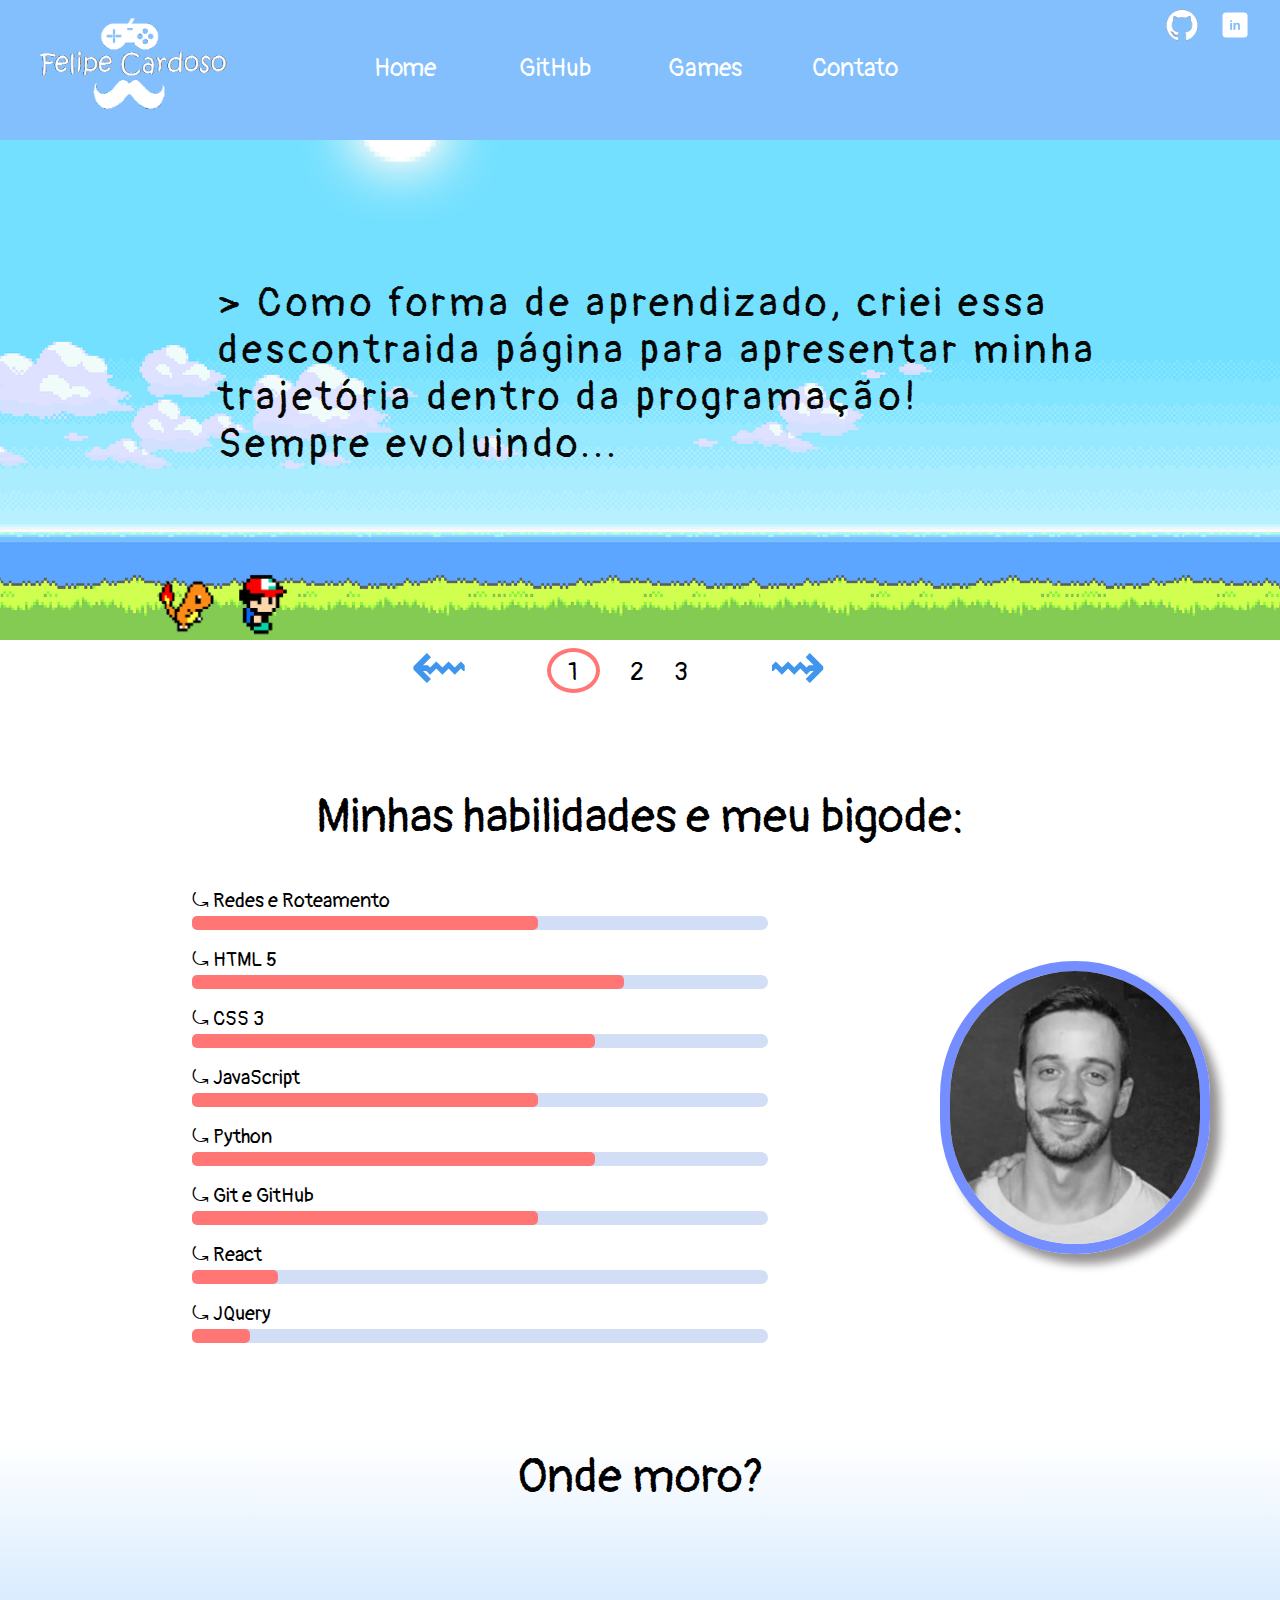
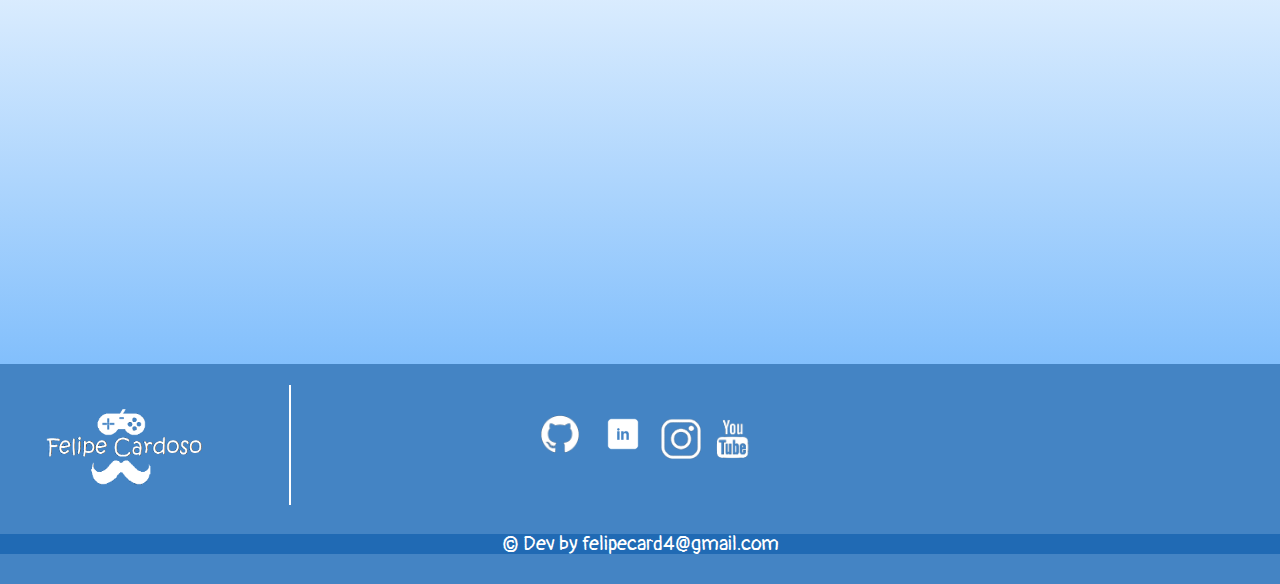
<file: index.html>
<!DOCTYPE html>
<html lang="pt-br">
	<head>
		<meta charset="UTF-8">
		<meta name="viewport" content="width=device-width">
		<title>Home - Felipe Cardoso</title>
		<link rel="icon" href="img/icon.png">
		<link rel="stylesheet" href="reset.css">
		<link rel="stylesheet" href="style.css">
		<link rel="stylesheet" href="responsivo.css">
		<link href="https://fonts.googleapis.com/css?family=Montserrat&display=swap" rel="stylesheet">
		<link href="https://fonts.googleapis.com/css2?family=Press+Start+2P&display=swap" rel="stylesheet">
		<link href="https://fonts.googleapis.com/css2?family=Pangolin&display=swap" rel="stylesheet">
		<script type="text/javascript" src="script.js"></script> 
	</head>

	<body>
		<header>
			<div class="redes_sociais_cabec">
				<ul>
					<li><a href="https://github.com/Felipecard"><img src="img/github.png" class="r_d_cabec"></a></li>
					<li><a href="https://www.linkedin.com/in/felipe-cardoso-70bb5732/"><img src="img/linkedin.png" class="r_d_cabec2"></a></li>
				</ul>
			</div>

			<a href="index.html"><img src="img/logof_branco.png" class="img_logo"></a>
			<input type="checkbox" id="menu_resp">
			<label for="menu_resp">&#9776</label>

			<nav class="menu">
				<ul>
					<li><a href="index.html">Home</a></li>
					<li><a href="github.html">GitHub</a>
						<ul class="menuPeq">
							<li><a href="https://github.com/Felipecard/Codigos-Exercicios-JavaScript">JavaScript</a></li>
							<li><a href="https://github.com/Felipecard/Codigos-Exercicios-Python">Python</a></li>
							<li><a href="https://github.com/Felipecard/Mini_Projetos_Web">Projetos Web</a></li>                        
						</ul>
					</li>
					<li><a href="games.html">Games</a></li>
					<li><a href="contato.html">Contato</a></li>
				</ul>
			</nav>
		</header>

		<div class="slideJS">
			<div id="imagemFundo"></div>
			<div id="txtImagem"></div>
			<div id="txtImagem2"></div> 
			<div id="txtImagem3"></div>  
		</div>
		<div>
			<ul id="botoes"></ul>
			<div class="anterior" onclick="anterior()">⇜</div>
        	<div class="proximo" onclick="proximo()">⇝</div>

		</div>
		
		<main>

			<h2 class="titulo-principal">Minhas habilidades e meu bigode:</h2>
			<img src="img/eu_fundo.png" class="imagem-eu">
			<section class="skill_bigode">
				
				<div class="skills">

					<h3>⤿ Redes e Roteamento</h3>
					<div class="barras">
						<div class="bar rede"></div>
					</div>

					<h3>⤿ HTML 5</h3>
					<div class="barras">
						<div class="bar html"></div>
					</div>

					<h3>⤿ CSS 3</h3>
					<div class="barras">
						<div class="bar css"></div>
					</div>

					<h3>⤿ JavaScript</h3>
					<div class="barras">
						<div class="bar js"></div>
					</div>

					<h3>⤿ Python</h3>
					<div class="barras">
						<div class="bar py"></div>
					</div>

					<h3>⤿ Git e GitHub</h3>
					<div class="barras">
						<div class="bar git"></div>
					</div>

					<h3>⤿ React</h3>
					<div class="barras">
						<div class="bar react"></div>
					</div>

					<h3>⤿ JQuery</h3>
					<div class="barras">
						<div class="bar jquery"></div>
					</div>
					
				</div>
				
			</section>

			<section class="onde_moro">
				<h3 class="titulo-onde-moro">Onde moro?</h3>

				<div class="mapa">
					<iframe src="https://www.google.com/maps/embed?pb=!1m18!1m12!1m3!1d29396.374451175845!2d-43.287344342576255!3d-22.930080815352657!2m3!1f0!2f0!3f0!3m2!1i1024!2i768!4f13.1!3m3!1m2!1s0x997df2e5a963a9%3A0xc3aa77eeaee11097!2sGrajau%2C%20Rio%20de%20Janeiro%20-%20RJ!5e0!3m2!1spt-BR!2sbr!4v1585191947759!5m2!1spt-BR!2sbr" width="100%" height="300" frameborder="0" style="border:0;" allowfullscreen="" aria-hidden="false" tabindex="0"></iframe>
				</div>
				<div class="video"></div>
			</section>

		</main>	
		<footer>

			<a href="index.html"><img src="img/logof_branco.png" class="logo_rodape"></a>
			
			<div class="redes_sociais">
				<ul class="linha"></ul>
				<ul>
					<li><a href="https://github.com/Felipecard"  target="_blank"><img src="img/github.png" class="github"></a></li>
					<li><a href="https://www.linkedin.com/in/felipe-cardoso-70bb5732/"  target="_blank"><img src="img/linkedin.png" class="linkedin"></a></li>
					<li><a href="https://www.instagram.com/turistasagaz/"  target="_blank"><img src="img/instagram.png" class="instagram"></a></li>
					<li><a href="https://www.youtube.com/channel/UCVICskqDBiy-JGH_diJN7cg/videos?view_as=subscriber"  target="_blank"><img src="img/youtube.png" class="instagram"></a></li>
				</ul>
			</div>

			<p class="copyright">&copy; Dev by felipecard4@gmail.com</p>

		</footer>

		<script type="text/javascript" src="script.js"></script> 
	</body>
</html>
</file>
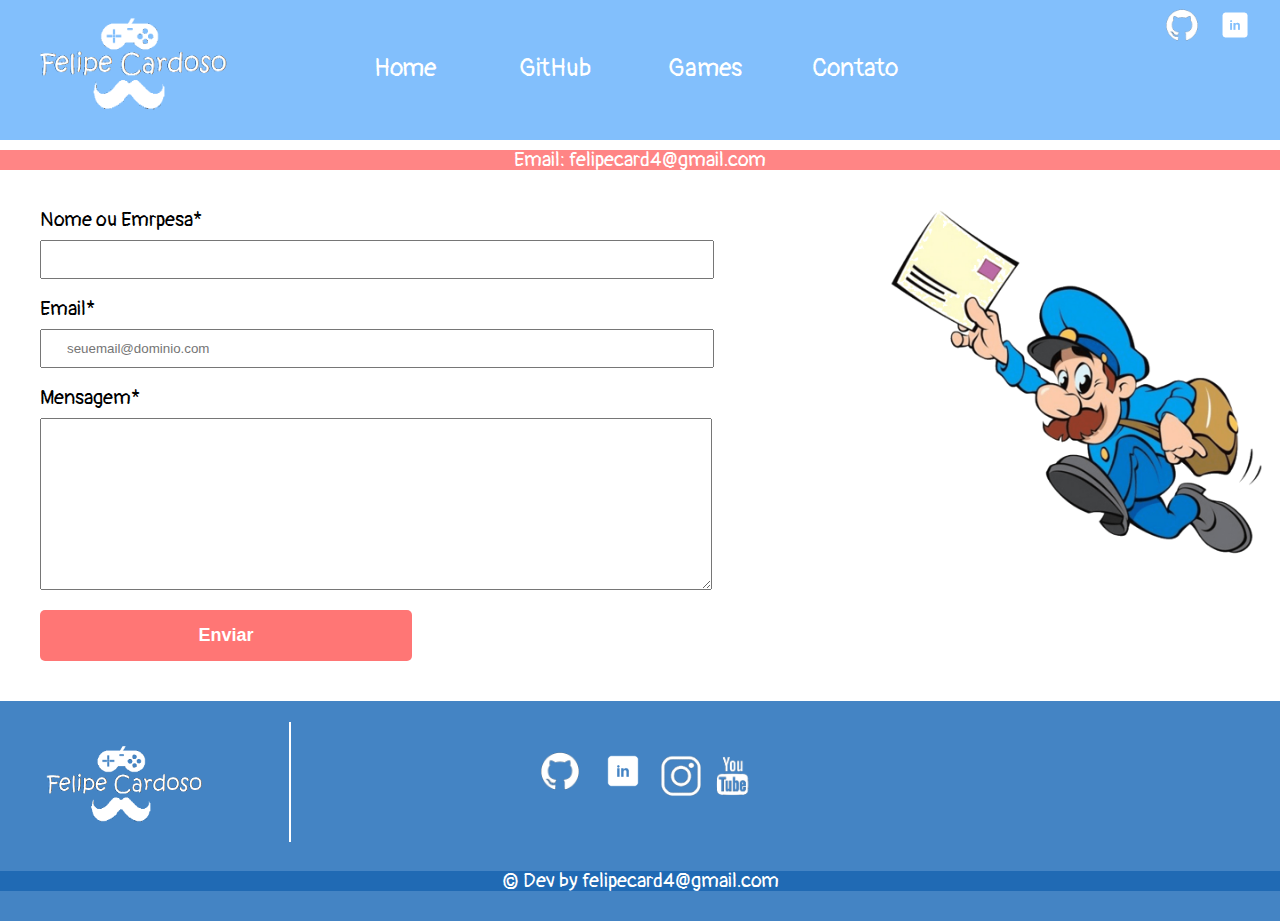
<file: contato.html>
<!DOCTYPE html>
<html>
	<head>
		<meta charset="UTF-8">
		<meta name="viewport" content="width=device-width">
		<title>Home - Felipe Cardoso</title>
		<link rel="icon" href="img/icon.png">
		<link rel="stylesheet" href="reset.css">
		<link rel="stylesheet" href="style.css">
		<link rel="stylesheet" href="responsivo.css">
		<link href="https://fonts.googleapis.com/css?family=Montserrat&display=swap" rel="stylesheet">
		<link href="https://fonts.googleapis.com/css2?family=Press+Start+2P&display=swap" rel="stylesheet">
		<link href="https://fonts.googleapis.com/css2?family=Pangolin&display=swap" rel="stylesheet">
		<script type="text/javascript" src="script.js"></script> 
	</head>
	<body class="body_contato">

		<header>
			<div class="redes_sociais_cabec">
				<ul>
					<li><a href="https://github.com/Felipecard"><img src="img/github.png" class="r_d_cabec"></a></li>
					<li><a href="https://www.linkedin.com/in/felipe-cardoso-70bb5732/"><img src="img/linkedin.png" class="r_d_cabec2"></a></li>
				</ul>
			</div>

			<a href="index.html"><img src="img/logof_branco.png" class="img_logo"></a>
			<input type="checkbox" id="menu_resp">
			<label for="menu_resp">&#9776</label>

			<nav class="menu">
				<ul>
					<li><a href="index.html">Home</a></li>
					<li><a href="github.html">GitHub</a>
						<ul class="menuPeq">
							<li><a href="https://github.com/Felipecard/Codigos-Exercicios-JavaScript">JavaScript</a></li>
							<li><a href="https://github.com/Felipecard/Codigos-Exercicios-Python">Python</a></li>
							<li><a href="https://github.com/Felipecard/Mini_Projetos_Web">Projetos Web</a></li>                        
						</ul>
					</li>
					<li><a href="games.html">Games</a></li>
					<li><a href="contato.html">Contato</a></li>
				</ul>
			</nav>
		</header>

		<p class="email">Email: felipecard4@gmail.com</p>

		<main class="pag-contato">

			<img src="img/carteiro.png" alt="Carteiro" class="img_carteiro">

			<form class="form" method="POST" action="./email.php">
				<label name="name">Nome ou Emrpesa*</label>
				<input type="text" id="nomesobrenome" class="input-padrao" required>

				<label name="email">Email*</label>
				<input type="email" id="email" class="input-padrao" required placeholder="seuemail@dominio.com">

				<label name="message">Mensagem*</label>
				<textarea cols="70" rows="10" id="mensagem" class="input-padrao" required></textarea>

				<input type="submit" value="Enviar" class="enviar">

			</form>
		</main>

		<footer>

			<a href="index.html"><img src="img/logof_branco.png" class="logo_rodape"></a>
			
			<div class="redes_sociais">
				<ul class="linha"></ul>
				<ul>
					<li><a href="https://github.com/Felipecard"  target="_blank"><img src="img/github.png" class="github"></a></li>
					<li><a href="https://www.linkedin.com/in/felipe-cardoso-70bb5732/"  target="_blank"><img src="img/linkedin.png" class="linkedin"></a></li>
					<li><a href="https://www.instagram.com/turistasagaz/"  target="_blank"><img src="img/instagram.png" class="instagram"></a></li>
					<li><a href="https://www.youtube.com/channel/UCVICskqDBiy-JGH_diJN7cg/videos?view_as=subscriber"  target="_blank"><img src="img/youtube.png" class="instagram"></a></li>
				</ul>
			</div>

			<p class="copyright">&copy; Dev by felipecard4@gmail.com</p>
	
		</footer>
	</body>
</html>
</file>
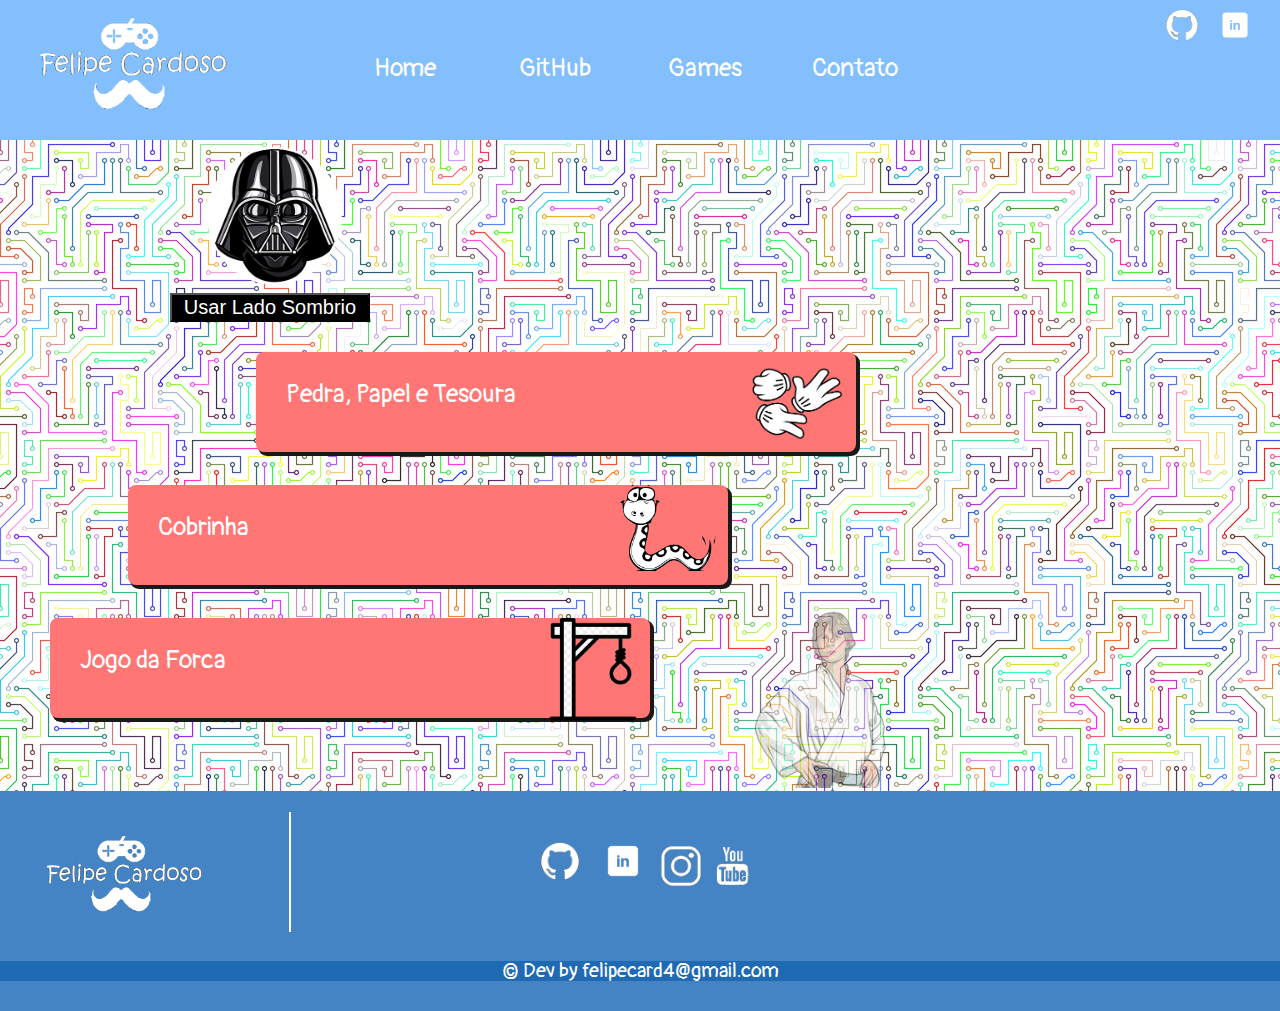
<file: games.html>
<!DOCTYPE html>
<html lang="pt-BR">
<head>
    <meta charset="UTF-8">
		<meta name="viewport" content="width=device-width">
		<title>Games - Felipe Cardoso</title>
		<link rel="icon" href="img/icon.png">
		<link rel="stylesheet" href="reset.css">
		<link rel="stylesheet" href="style.css">
		<link rel="stylesheet" href="responsivo.css">
		<link href="https://fonts.googleapis.com/css?family=Montserrat&display=swap" rel="stylesheet">
		<link href="https://fonts.googleapis.com/css2?family=Press+Start+2P&display=swap" rel="stylesheet">
		<link href="https://fonts.googleapis.com/css2?family=Pangolin&display=swap" rel="stylesheet">
		<script type="text/javascript" src="script.js"></script> 
</head>
<body id="myBody" class="body_games">
    <header>
        <div class="redes_sociais_cabec">
            <ul>
                <li><a href="https://github.com/Felipecard"><img src="img/github.png" class="r_d_cabec"></a></li>
                <li><a href="https://www.linkedin.com/in/felipe-cardoso-70bb5732/"><img src="img/linkedin.png" class="r_d_cabec2"></a></li>
            </ul>
        </div>

        <a href="index.html"><img src="img/logof_branco.png" class="img_logo" id="logoID"></a>
        <input type="checkbox" id="menu_resp">
        <label for="menu_resp">&#9776</label>

        <nav class="menu">
            <ul>
                <li><a href="index.html">Home</a></li>
                <li><a href="github.html">GitHub</a>
                    <ul class="menuPeq">
                        <li><a href="https://github.com/Felipecard/Codigos-Exercicios-JavaScript">JavaScript</a></li>
						<li><a href="https://github.com/Felipecard/Codigos-Exercicios-Python">Python</a></li>
						<li><a href="https://github.com/Felipecard/Mini_Projetos_Web">Projetos Web</a></li>                        
                    </ul>
                </li>
                <li><a href="games.html">Games</a></li>
                <li><a href="contato.html">Contato</a></li>
            </ul>
        </nav>
    </header>

    <main>
        <img id="darth" class="vader" src="img/vader.png">

        <div id="fireCanvas"></div>
        <script src="fire.js"></script>
        
        <button onclick="start()" id="botaoFire">Usar Lado Sombrio</button>

        <ul>
            <a href="jogo_pedra.html"  id="botao_pedra" class="botao_pedra"> 
                <li class="txt_games">Pedra, Papel e Tesoura</li>
                <li><img src="img/pedra2.png" class="img_pedra"></li>
            </a>
        </ul>
        <ul>
            <a href="jogo_cobrinha.html" id="botao_game" class="botao_cobra"> 
                <li class="txt_games">Cobrinha</li>
                <li><img src="img/cobra.png" class="img_games"></li>
            </a>
        </ul>
        <ul>
            <a href="jogo_forca.html" class="botao_forca"> 
                <li class="txt_games">Jogo da Forca</li>
                <li><img src="img/forc.png" class="img_games"></li>
            </a>
            <a href="games.html"><img  class="luke" src="img/luke.png"></a>
        </ul>

        
    </main>
    
    

    <footer>

        <a href="index.html"><img src="img/logof_branco.png" class="logo_rodape"></a>
			
        <div class="redes_sociais">
            <ul class="linha"></ul>
            <ul>
                <li><a href="https://github.com/Felipecard"  target="_blank"><img src="img/github.png" class="github"></a></li>
                <li><a href="https://www.linkedin.com/in/felipe-cardoso-70bb5732/"  target="_blank"><img src="img/linkedin.png" class="linkedin"></a></li>
                <li><a href="https://www.instagram.com/turistasagaz/"  target="_blank"><img src="img/instagram.png" class="instagram"></a></li>
                <li><a href="https://www.youtube.com/channel/UCVICskqDBiy-JGH_diJN7cg/videos?view_as=subscriber"  target="_blank"><img src="img/youtube.png" class="instagram"></a></li>
            </ul>
        </div>

        <p class="copyright">&copy; Dev by felipecard4@gmail.com</p>

    </footer>

</body>
</html>
</file>
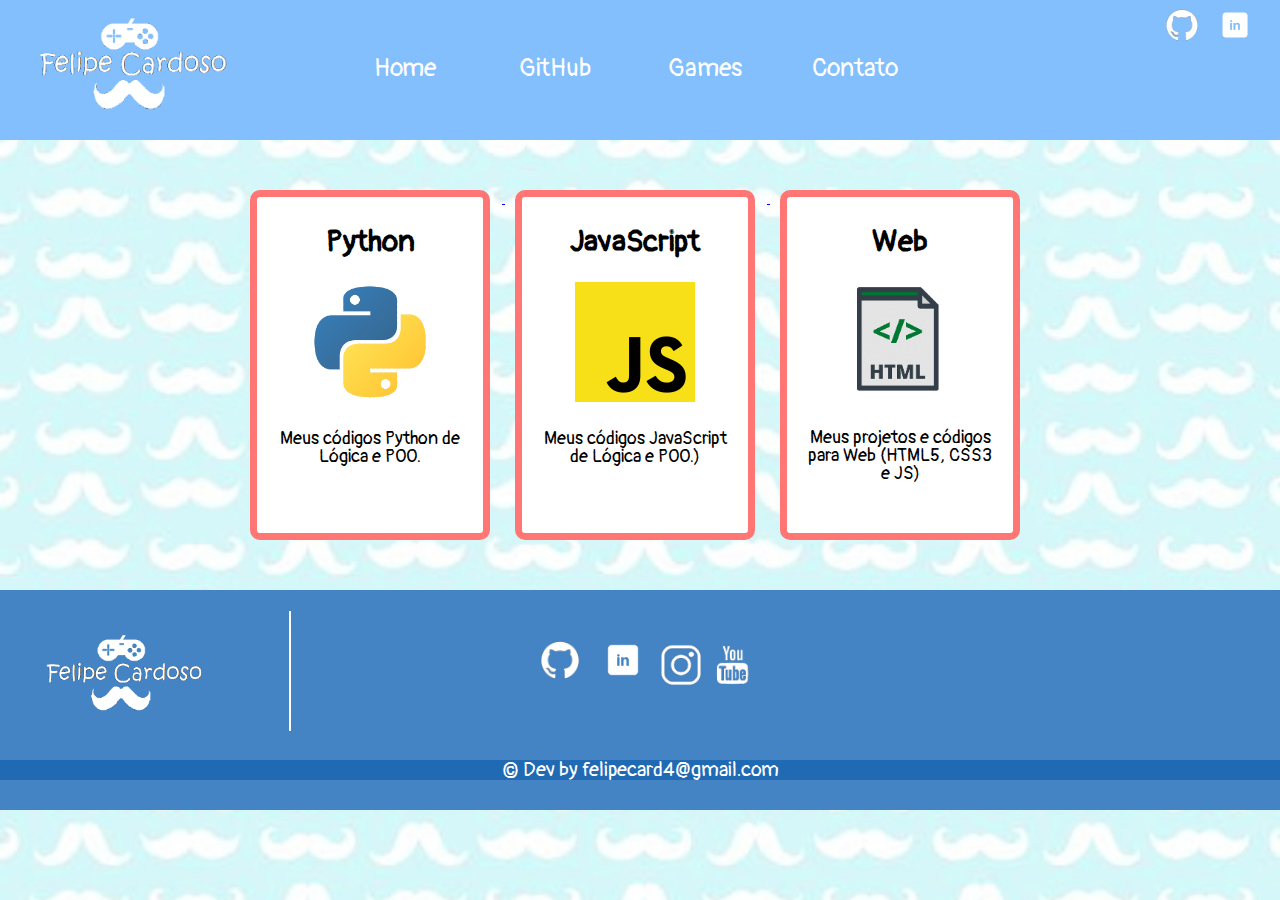
<file: github.html>
<!DOCTYPE html>
<html>
	<head>
		<meta charset="UTF-8">
		<meta name="viewport" content="width=device-width">
		<title>GitHub - Felipe Cardoso</title>
		<link rel="icon" href="img/icon.png">
		<link rel="stylesheet" href="reset.css">
		<link rel="stylesheet" href="style.css">
		<link rel="stylesheet" href="responsivo.css">
		<link href="https://fonts.googleapis.com/css?family=Montserrat&display=swap" rel="stylesheet">
		<link href="https://fonts.googleapis.com/css2?family=Press+Start+2P&display=swap" rel="stylesheet">
		<link href="https://fonts.googleapis.com/css2?family=Pangolin&display=swap" rel="stylesheet">
		<script type="text/javascript" src="script.js"></script> 
	</head>
	<body class="body_produtos">
		<header>
			<div class="redes_sociais_cabec">
				<ul>
					<li><a href="https://github.com/Felipecard"><img src="img/github.png" class="r_d_cabec"></a></li>
					<li><a href="https://www.linkedin.com/in/felipe-cardoso-70bb5732/"><img src="img/linkedin.png" class="r_d_cabec2"></a></li>
				</ul>
			</div>

			<a href="index.html"><img src="img/logof_branco.png" class="img_logo"></a>
			<input type="checkbox" id="menu_resp">
			<label for="menu_resp">&#9776</label>

			<nav class="menu">
				<ul>
					<li><a href="index.html">Home</a></li>
					<li><a href="github.html">GitHub</a>
						<ul class="menuPeq">
							<li><a href="https://github.com/Felipecard/Codigos-Exercicios-JavaScript">JavaScript</a></li>
							<li><a href="https://github.com/Felipecard/Codigos-Exercicios-Python">Python</a></li>
							<li><a href="https://github.com/Felipecard/Mini_Projetos_Web">Projetos Web</a></li>            
						</ul>
					</li>
					<li><a href="games.html">Games</a></li>
					<li><a href="contato.html">Contato</a></li>
				</ul>
			</nav>
		</header>

		<main class="main_git">
			<ul class="produtos">
				<a href="https://github.com/Felipecard/Codigos-Exercicios-Python"  target="_blank">
					<li>
						<h2>Python</h2>
						<img src="img/python.png" class="img_py">
						<p class="produto-descricao-py">Meus códigos Python de Lógica e POO.</p>	
					</li>
					<a href="https://github.com/Felipecard/Codigos-Exercicios-JavaScript"  target="_blank">
						<li>
							<h2>JavaScript</h2>
							<img src="img/js.png" class="img_py">
							<p class="produto-descricao">Meus códigos JavaScript de Lógica e POO.)</p>	
						</li>
					<a href="https://github.com/Felipecard/Mini_Projetos_Web"  target="_blank">
					<li>
						<h2>Web</h2>
						<img src="img/html.png" class="img_py">
						<p class="produto-descricao">Meus projetos e códigos para Web (HTML5, CSS3 e JS)</p>	
					</li>
				</a>
			</ul>
		</main>

		<footer>

			<a href="index.html"><img src="img/logof_branco.png" class="logo_rodape"></a>
			
			<div class="redes_sociais">
				<ul class="linha"></ul>
				<ul>
					<li><a href="https://github.com/Felipecard"  target="_blank"><img src="img/github.png" class="github"></a></li>
					<li><a href="https://www.linkedin.com/in/felipe-cardoso-70bb5732/"  target="_blank"><img src="img/linkedin.png" class="linkedin"></a></li>
					<li><a href="https://www.instagram.com/turistasagaz/"  target="_blank"><img src="img/instagram.png" class="instagram"></a></li>
					<li><a href="https://www.youtube.com/channel/UCVICskqDBiy-JGH_diJN7cg/videos?view_as=subscriber"  target="_blank"><img src="img/youtube.png" class="instagram"></a></li>
				</ul>
			</div>

			<p class="copyright">&copy; Dev by felipecard4@gmail.com</p>

		</footer>

	</body>
</html>
</file>
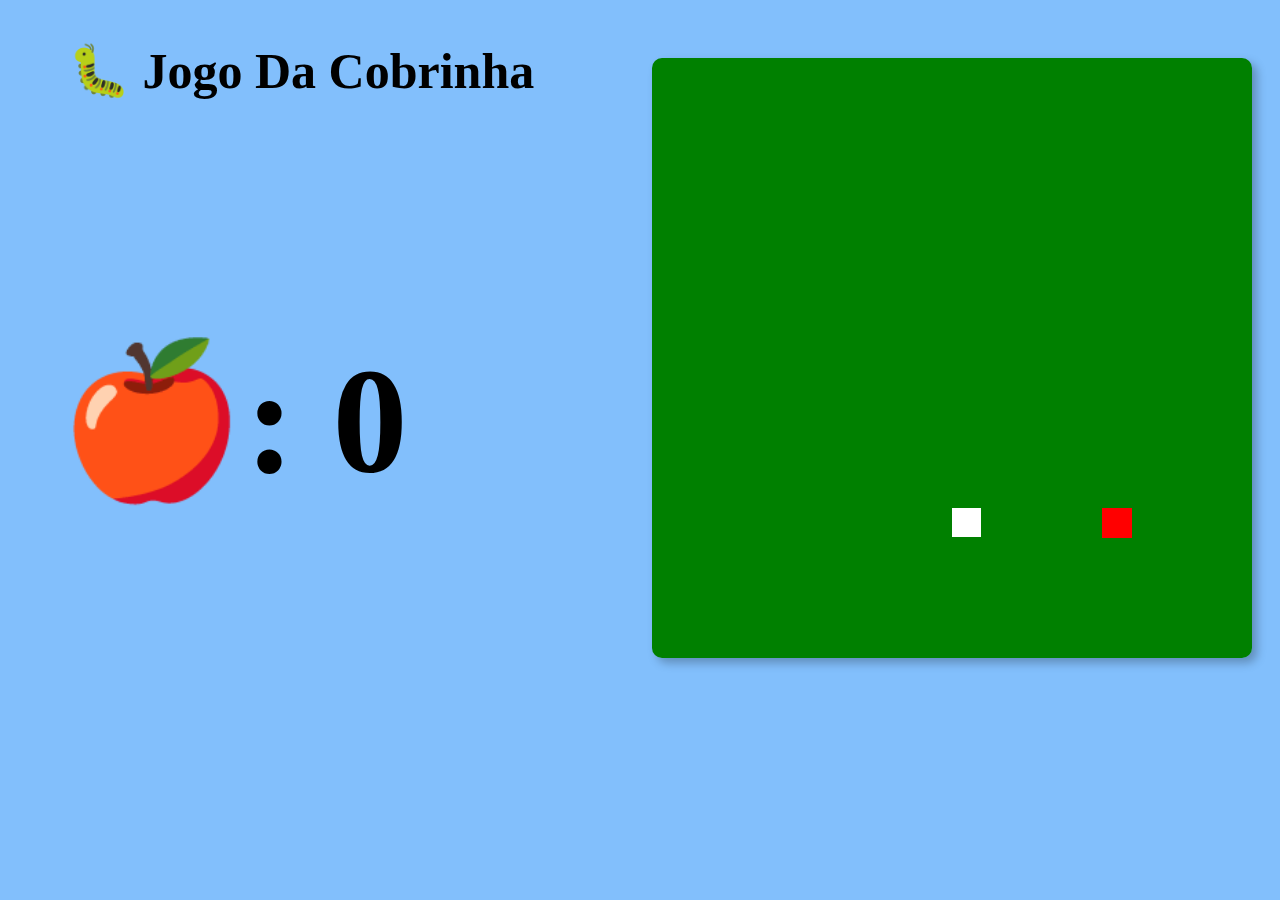
<file: jogo_cobrinha.html>
<html>
    <head>
        <title>Jogo da cobrinha</title>
        <style>

            body {
                background-color: #82bffc
            }

            #stage {
                float: right;
                margin-top: 50px;
                box-shadow: 5px 5px 10px rgba(0, 0, 0, 0.26);
                border-radius: 10px;
                margin-right: 20px;
            }

            #titulo {
                font-size: 50px;
                font-style: black;
                float: left;
                margin-left: 60px;
            }

            #txt {
                font-size: 20px;
                font-family: 'Lucida Sans';
                float: left;
                position: left;
                
            }

            #placar {
            margin: 0;
            padding: 0;
            float: left;
            margin-top: 200px;
            margin-left: 50px;
            font-size: 150px;
        }
        </style>
    </head>
    <body>

        <h1 id="titulo"> 🐛 Jogo Da Cobrinha</h1>
    
        <canvas id="stage" width="600" height="600"></canvas>
            <h2 id="placar"> 🍎: 0</h2>
        <script type="text/javascript">
           
            window.onload = function(){
     
                var stage = document.getElementById('stage');
                var ctx = stage.getContext("2d");
                document.addEventListener("keydown", keyPush);
                setInterval(game, 80);
     
                const vel = 1;
     
                var vx = vy = 0;
                var px = 10;
                var py = 15;
                var tp = 30;
                var qp = 20;
                var ax=ay=15;
     
                var trail = [];
                tail = 5;
                var cont = 0
     
                function game(){
                    px += vx;
                    py += vy;
                    if (px <0) {
                        px = qp-1;
                    }
                    if (px > qp-1) {
                        px = 0;
                    }
                    if (py < 0) {
                        py = qp-1;
                    }
                    if (py > qp-1) {
                        py = 0;
                    }
     
                    ctx.fillStyle = "green";
                    ctx.fillRect(0,0, stage.width, stage.height);
     
                    ctx.fillStyle = "red";
                    ctx.fillRect(ax*tp, ay*tp, tp,tp);
     
                    ctx.fillStyle = "white";
                    for (var i = 0; i < trail.length; i++) {
                        ctx.fillRect(trail[i].x*tp, trail[i].y*tp, tp-1,tp-1);

                        // Ver se a cobra nao esta se batendo 
                        if (trail[i].x == px && trail[i].y == py) {
                            vx = vy = 0;
                            tail = 5;  
                        }
                    }
     
                    trail.push({x:px,y:py })
                    while (trail.length > tail) {
                        trail.shift();
                    }
                    
                    // Posocionando maca pra outro lugar
                    if (ax==px && ay==py){
                        tail++;
                        ax = Math.floor(Math.random()*qp);
                        ay = Math.floor(Math.random()*qp);
                        cont++;
                        var placar = document.getElementById('placar');
                        placar.innerHTML = `🍎: ${cont} `

                    }
     
                }
     
                function keyPush(event){
     
                    switch (event.keyCode) {
                        case 37: // Esquerda
                            vx = -vel;
                            vy = 0;
                            break;
                        case 38: // Cima
                            vx = 0;
                            vy = -vel;
                            break;
                        case 39: // Direita
                            vx = vel;
                            vy = 0;
                            break;
                        case 40: // Baixo
                            vx = 0;
                            vy = vel;
                            break;         
                        default:
                           
                            break;
                    }
                }
            }
     
        </script>
    </body>
    </html>
</file>
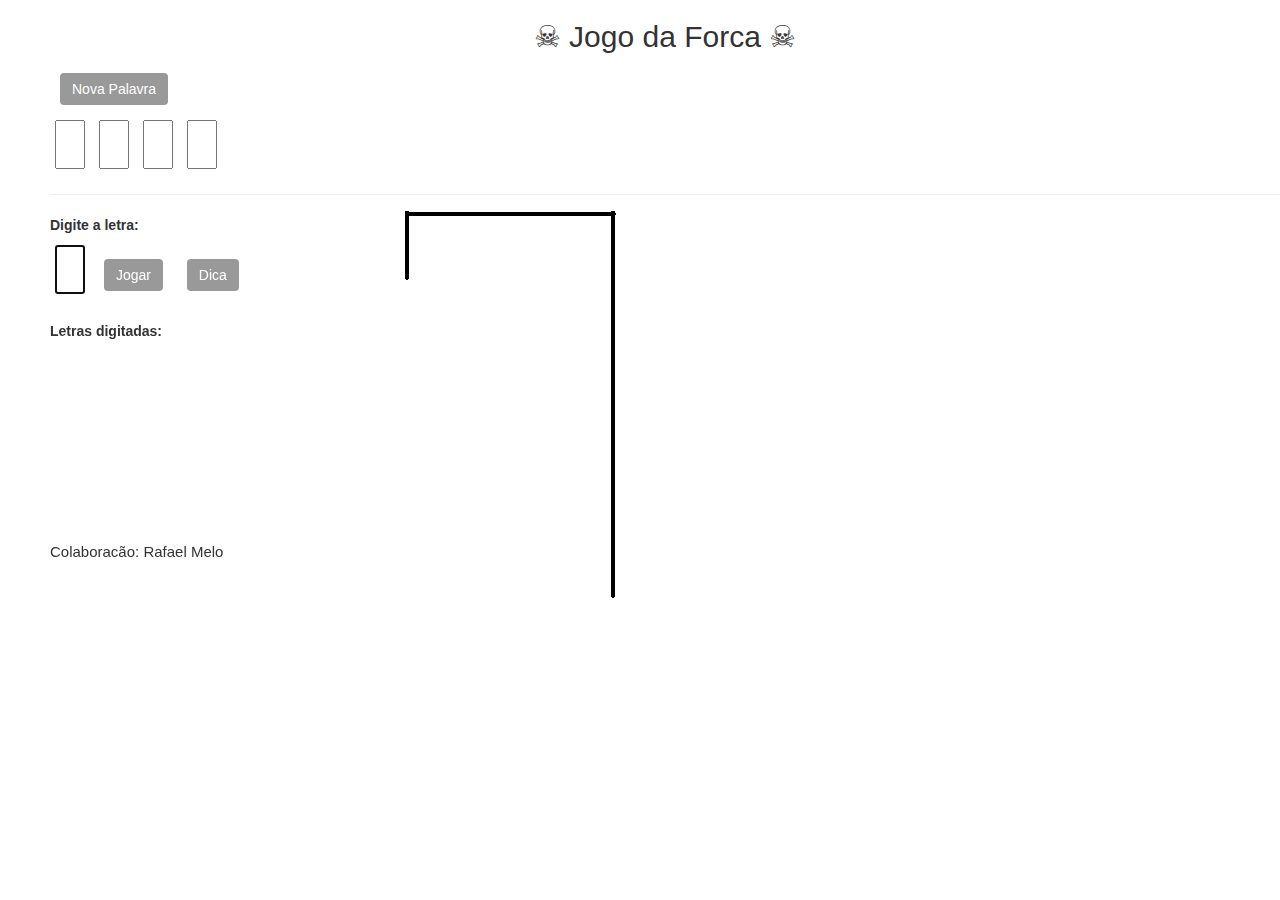
<file: jogo_forca.html>
<!DOCTYPE html>
<html>

<head>
    <meta charset="UTF-8">
    <meta name="viewport" content="width=device-width, initial-scale=1.0">
    <link rel="stylesheet" href="https://maxcdn.bootstrapcdn.com/bootstrap/3.4.1/css/bootstrap.min.css">
    <title>Jogo da Forca ☠</title>
    <style>
        body {
            margin-left: 50px;
            margin-top: 10px;
        }

        .btn {
            background-color: rgba(0, 0, 0, 0.4);
            height: 30%;
            color: #fff;
            cursor: pointer;
            outline: none;
            margin: 10px;
            border: none;
        }

        .letra {
            width: 30px;
            font-size: 30px;
            text-transform: uppercase;
            text-align: center;
            margin: 5px;
            display: none;
            outline: none;
        }

        .letraj {
            width: 30px;
            font-size: 30px;
            text-transform: uppercase;
            text-align: center;
            margin: 5px;
        }

        #dvdisplay {
            display: block;
        }

        #dvForca {
            position: absolute;
            left: 150px;
        }

        #cabeca {
            position: absolute;
            top: -63px;
            left: 215px;
        }

        #corpo {
            position: absolute;
            top: 30px;
            left: 255px;
        }

        #bracoe {
            position: absolute;
            top: 30px;
            left: 178px;
        }

        #bracod {
            position: absolute;
            top: 30px;
            left: 255px;
        }

        #pernae {
            position: absolute;
            top: 120px;
            left: 176px;
        }

        #pernad {
            position: absolute;
            top: 120px;
            left: 256px;
        }

        #titulo {
            text-align: center;
        }

        #forca {
            position: absolute;
            top: -130px;
            left: 250px;
        }

        #dvmsg {
            font-size: 25px;
        }

        #bb {
            margin-top: 200px;
            font-size: 15px;
        }

    </style>
    <script>
        var biblioteca = ["coruja", "hipopotamo", "girafa", "amarelo", "azul", "hamburguer", "pizza", "arroz", "privada", "sabonete", "banheira"];
        var dcs = ["Animais", "Animais", "Animais", "Cores", "Cores", "Cores", "Comida", "Comida", "Comida", "Tem no banheiro", "Tem no banheiro"];
        var qtde = biblioteca.length - 1;
        var pos = Math.round(Math.random() * qtde);
        var palavra = biblioteca[pos];
        var dicas = dcs[pos];
        var tam = palavra.length;
        var cxLetras = [];
        var acertos;
        var errosMax = 7;
        var erros = 0;
        var desenho = [];
        var acertou = false;
        var jogando = false;
        var jog;
        function defineLetras(l) {
            var obj;
            for (var i = 0; i < 20; i++) {
                obj = document.getElementById("letra" + i).value = "";
                obj = document.getElementById("letra" + i).style.display = "none";
            }
            for (var i = 0; i < l; i++) {
                obj = document.getElementById("letra" + i).style.display = "inline-block";
            }
        }
        function jogar() {
            jog = document.getElementById("letraj");
            jog.focus();
            if (jog.value == "") {
                alert("Digite a letra");
            }
            else {
                if (jogando) {
                    var obj;
                    var letraTmp;
                    var letra;
                    var pesq;
                    letra = jog.value;
                    jog.value = "";
                    acertou = false;
                    pesq = palavra.match(letra);
                    document.getElementById("dvletrasdigitadas").innerHTML += letra.toUpperCase() + " ";
                    while (pesq != null) {
                        letraTmp = palavra.search(letra);
                        obj = document.getElementById("letra" + letraTmp).value = letra;
                        palavra = palavra.replace(letra, '0');
                        acertos++;
                        pesq = palavra.match(letra);
                        acertou = true;
                    }
                    if (!acertou) {
                        erros++;

                        if (erros < 7) {
                            desenho[erros].style.display = "block";
                        }
                        else {
                            document.getElementById("cabeca").src = "img/cabeca2.png";
                            document.getElementById("dvmsg").innerHTML = "<strong>☠☠ VOCÊ MORREU ⚰⚰</strong>";
                            jogando = false;
                        }
                    }
                    if (acertos == tam) {
                        document.getElementById("dvmsg").innerHTML = "";
                        document.getElementById("dvmsg").innerHTML = "<strong>🏁 PARABÉNS, VOCÊ GANHOU!!</strong>";
                        jogando = false;
                    }
                }
            }
        }

        function inicia() {
            jogando = true;
            jog = document.getElementById("letraj");
            jog.value = "";
            jog.focus();
            acertos = 0;
            erros = 0;
            acertou = false;
            document.getElementById("dvletrasdigitadas").innerHTML = " ";
            pos = Math.round(Math.random() * qtde);
            palavra = biblioteca[pos];
            tam = palavra.length;
            dicas = dcs[pos];
            defineLetras(tam);
            document.getElementById("dvmsg").innerHTML = "";
            desenho[1] = document.getElementById("cabeca");
            desenho[2] = document.getElementById("corpo");
            desenho[3] = document.getElementById("bracoe");
            desenho[4] = document.getElementById("bracod");
            desenho[5] = document.getElementById("pernae");
            desenho[6] = document.getElementById("pernad");
            document.getElementById("cabeca").src = "img/cabeca.png";
            for (var i = 1; i < 7; i++) {
                desenho[i].style.display = "none";
            }
            for (var i = 0; i < 20; i++) {
                document.getElementById("letra" + i).setAttribute('readonly', true);
            }
            addEventListener("keydown",verificatecla);

        }
        function verificatecla(){
            var tecla=event.keyCode;
            if(tecla == 13){
                jogar();
            }
        }
        function Dica() {
            alert(dicas);
            jog.focus();
        }
        window.addEventListener("load", inicia);

    </script>
</head>

<body>
    <h2 id="titulo">☠ Jogo da Forca ☠</h2>
    <div id="dvmenu" class="dvdisplay">
        <button onclick="inicia()" class="btn">Nova Palavra</button>
    </div>
    <div id="dvpalavra" class="dvdisplay">
        <input type="text" id="letra0" class="letra" maxlength="1">
        <input type="text" id="letra1" class="letra" maxlength="1">
        <input type="text" id="letra2" class="letra" maxlength="1">
        <input type="text" id="letra3" class="letra" maxlength="1">
        <input type="text" id="letra4" class="letra" maxlength="1">
        <input type="text" id="letra5" class="letra" maxlength="1">
        <input type="text" id="letra6" class="letra" maxlength="1">
        <input type="text" id="letra7" class="letra" maxlength="1">
        <input type="text" id="letra8" class="letra" maxlength="1">
        <input type="text" id="letra9" class="letra" maxlength="1">
        <input type="text" id="letra10" class="letra" maxlength="1">
        <input type="text" id="letra11" class="letra" maxlength="1">
        <input type="text" id="letra12" class="letra" maxlength="1">
        <input type="text" id="letra13" class="letra" maxlength="1">
        <input type="text" id="letra14" class="letra" maxlength="1">
        <input type="text" id="letra15" class="letra" maxlength="1">
        <input type="text" id="letra16" class="letra" maxlength="1">
        <input type="text" id="letra17" class="letra" maxlength="1">
        <input type="text" id="letra18" class="letra" maxlength="1">
        <input type="text" id="letra19" class="letra" maxlength="1">
    </div>
    <hr>
    <div id="dvjogador" class="dvdisplay">
        <div id="controlesJogador">
            <label for="letraj">Digite a letra: </label><br>
            <input type="text" id="letraj" class="letraj" maxlength="1">
            <button onclick="jogar()" class="btn">Jogar</button>
            <button onclick="Dica()" class="btn">Dica</button>
            <div id="dvmsg"></div><br>
            <div><strong>Letras digitadas: </strong> </div>
            <div id="dvletrasdigitadas"> </div>
            <div id="dvForca">
                <img id="forca" src="img\forca.png">
                <img id="cabeca" src="img\cabeca.png">
                <img id="corpo" src="img\corpo.png">
                <img id="bracoe" src="img\bracoe.png">
                <img id="bracod" src="img\bracod.png">
                <img id="pernae" src="img\pernae.png">
                <img id="pernad" src="img\pernad.png">
            </div>
        </div>
        <p id="bb">Colaboracão: Rafael Melo</p>
</body>

</html>
</file>
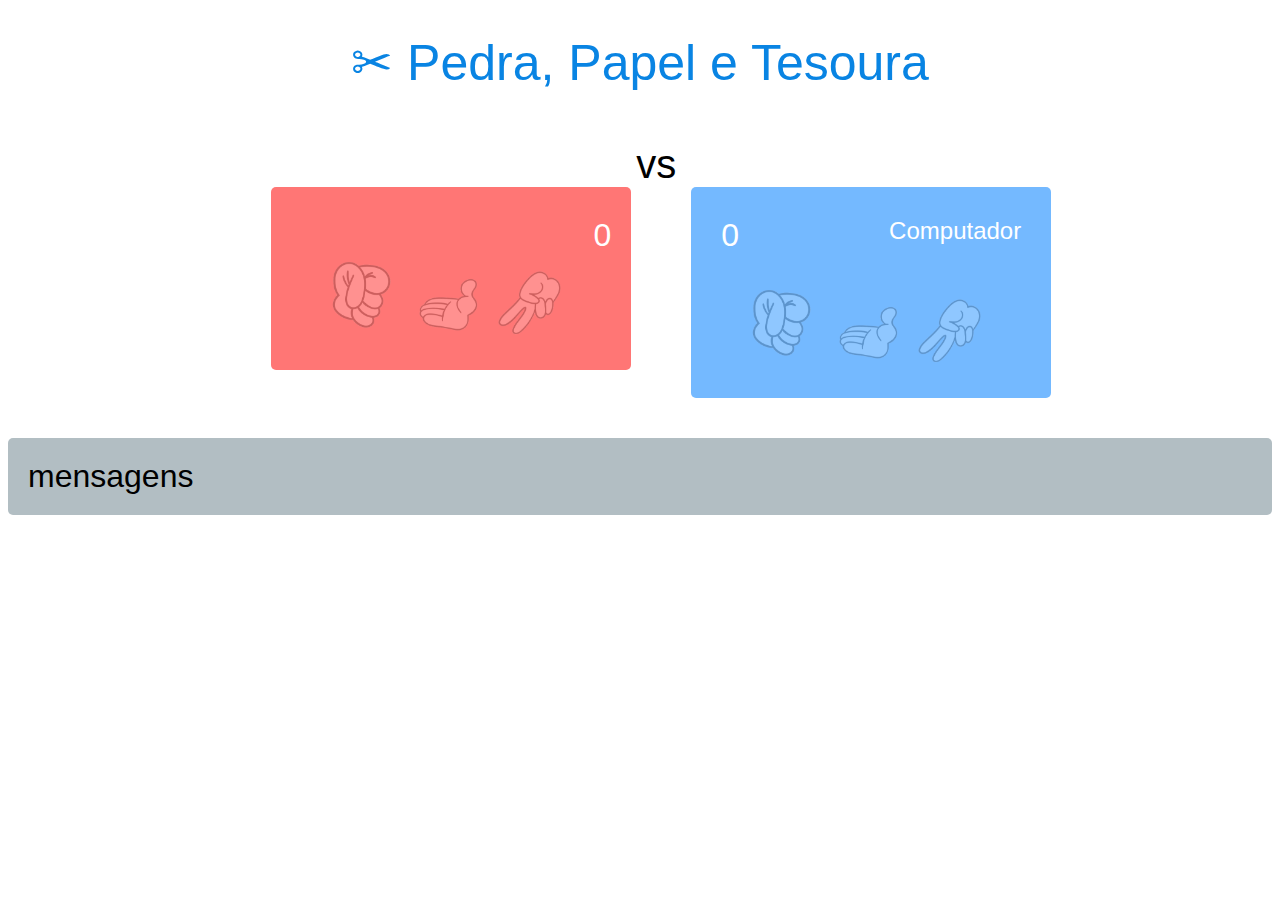
<file: jogo_pedra.html>
<!DOCTYPE html>
<html lang="pt-BR">
<head>
    <meta charset="UTF-8">
    <meta name="viewport" content="width=device-width, initial-scale=1.0">
    <title>Pedra, Papel e Tesoura</title>
    <style>
        * {
            font-family: Helvetica;
            font-weight: 400;
        }

        #titulo {
            color: #0984e3;
            text-align: center;
            font-size: 50px;
        }

        #tudo {
            position: relative; 
            position: relative; 
            margin-left: 5%;
        }

        #placar {
            display: flex;
            align-items: center;
            justify-content: center;
        }

        #jogador, #computador {
           position: relative;
           flex-grow: 1; 
           border-radius: 5px;
           width: 300px;
           padding: 30px;
           color: #fff;
        }

        #jogador {
            background-color: #ff7675; 
            float: left;
            margin-top: 45px;
            margin-left: 200px;
        }

        #computador {
            background-color: #74b9ff;
            margin-left: 620px;
        }

        #versus {
            width: 70px;
            font-size: 40px;
            text-align: center;
            position: relative;
            margin-left: 540px;
            margin-top: 50px;
        }

        #jogador-nome, #computador-nome {
            margin: 0;
            padding: 0;
            margin-bottom: 40px;
        }

        #jogador-nome {
            text-align: left;
        }

        #computador-nome {
            text-align: right;
        }

        #jogador-pontos, #computador-pontos {
           position: absolute;
           top: 30px;
           font-size: 32px;
        }

        #jogador-pontos {
            right: 20px;
        }

        ul#jogador-escolha, ul#computador-escolha {
            list-style: none;
            margin: 0;
            padding: 0;
            text-align: center;
        }

        ul#jogador-escolha li, ul#computador-escolha li {
            display: inline;
        }

        ul#jogador-escolha li a, ul#computador-escolha li a, ul#jogador-escolha li a.selecionado,
         ul#computador-escolha li a.selecionado {
            opacity: .2;
            
        }

        ul#jogador-escolha li a:hover, ul#jogador-escolha li a.selecionado,
         ul#computador-escolha li a.selecionado {
            opacity: 1;
            cursor: pointer;
        }

        ul#jogador-escolha li a img, ul#computador-escolha li a img{
            max-width: 80px;
            display: inline;
        }

        #mensagens {
            background-color: #b2bec3;
            font-size: 32px;
            border-radius: 5px;
            margin: 40px 0;
            padding: 20px;
        }


    </style>
</head>
<body onload="nome()">
    <div id="principal">
        <h1 id="titulo"> ✂ Pedra, Papel e Tesoura</h1>
    </div>
     <div id="tudo">  
        <div id="jogador">
            <h2 id="jogador-nome">Jogador</h2>
            <span id="jogador-pontos">0</span>
            <ul id="jogador-escolha">
                <li><a id="jogador-escolha-1" onclick="jogar(1)"><img src="img/pedra.png"></a></li>
                <li><a id="jogador-escolha-2" onclick="jogar(2)"><img src="img/papel.png"></a></li>
                <li><a id="jogador-escolha-3" onclick="jogar(3)"><img src="img/tesoura.png"></a></li>
            </ul>
        </div>

        <div id="versus">vs</div>

        <div id="computador">
            <h2 id="computador-nome">Computador</h2>
            <span id="computador-pontos">0</span>
            <ul id="computador-escolha">
                <li><a id="computador-escolha-1"><img src="img/pedra.png"></a></li>
                <li><a id="computador-escolha-2"><img src="img/papel.png"></a></li>
                <li><a id="computador-escolha-3"><img src="img/tesoura.png"></a></li>
            </ul>
        </div>
    </div> 

    <div id="placar"></div>

    <div id="mensagens">
        mensagens
    </div>

    <script>

        var jogadorEscolha = 0;
        var jogadorPontuacao = 0;
        var computadorEscolha = 0;
        var computadorPontuacao = 0;
        var ganhador = -1;

        function nome() {
            var n = prompt('Olá, qual seu nome?')
            if (n == '') {
                n = 'Jogador'
            } else {
                document.getElementById("jogador-nome").innerHTML = n
            }
        }

        function jogar(escolha) {
            jogadorEscolha = escolha;

            computadorEscolha = Math.floor((Math.random() * (3 - 1 + 1)) + 1);

            // 1 - Pedra
            // 2 - Tesoura
            // 3 - Papel
            if(jogadorEscolha == 1 && computadorEscolha == 1) {
                ganhador = 0;
            }
            else if(jogadorEscolha == 1 && computadorEscolha == 2) {
                ganhador = 2;
            }
            else if(jogadorEscolha == 1 && computadorEscolha == 3) {
                ganhador = 1;
            }

            else if(jogadorEscolha == 2 && computadorEscolha == 1) {
                ganhador = 1;
            }
            else if(jogadorEscolha == 2 && computadorEscolha == 2) {
                ganhador = 0;
            }
            else if(jogadorEscolha == 2 && computadorEscolha == 3) {
                ganhador = 2;
            }

            else if(jogadorEscolha == 3 && computadorEscolha == 1) {
                ganhador = 2;
            }
            else if(jogadorEscolha == 3 && computadorEscolha == 2) {
                ganhador = 1;
            }
            else if(jogadorEscolha == 3 && computadorEscolha == 3) {
                ganhador = 0;
            }

            document.getElementById("jogador-escolha-1").classList.remove('selecionado');
            document.getElementById("jogador-escolha-2").classList.remove('selecionado');
            document.getElementById("jogador-escolha-3").classList.remove('selecionado');

            document.getElementById("computador-escolha-1").classList.remove('selecionado');
            document.getElementById("computador-escolha-2").classList.remove('selecionado');
            document.getElementById("computador-escolha-3").classList.remove('selecionado');

            document.getElementById("jogador-escolha-" + jogadorEscolha).classList.add('selecionado');
            document.getElementById("computador-escolha-" + computadorEscolha).classList.add('selecionado');

            if(ganhador == 0) {
                document.getElementById("mensagens").innerHTML = 'Empate'
            }
            else if(ganhador == 1) {
                document.getElementById("mensagens").innerHTML = 'Jogador Ganhou!'
                jogadorPontuacao++;
            }
            else if(ganhador == 2) {
                document.getElementById("mensagens").innerHTML = 'Computador Ganhou!'
                computadorPontuacao++;
            }

            document.getElementById("jogador-pontos").innerHTML = jogadorPontuacao;
            document.getElementById("computador-pontos").innerHTML = computadorPontuacao;
        }


    </script>

</body>
</html>
</file>
<file: style.css>
body {
	font-family: 'Pangolin', cursive;
}

/* ==================================   MENU   ===========================================   */

header {
	background-color: #82bffc;
	padding: 20px;
	height: 100px;
}

.img_logo {
	width: 240px;
    display: flex;
	margin-top: -20px;
	margin-left: -20px;
}

.img_logo:hover {
	opacity: 0.5;
	transition: 400ms;
}


/* ------- ul do Menu ----   */


.menu {
    width: 100%;
    height: 50px;
    font-style: normal;
    display: flex;
    font-size: 25px;
}

.menu ul {
    list-style: none;
	position: relative;
	left: 25%;
	top: -100px;
}

.menu ul li {
    width: 150px;
	float: left;
	
}

.menu a {
    padding: 15px;
    display: block;
    text-decoration: none;
    text-align: center;
    color: rgb(255, 255, 255);
    cursor: pointer;
}

.menu a:hover {
    color: #000000
}

.menu ul ul {
    position: absolute;
	visibility: hidden;
	top: 50px;

}

.menu ul li:hover ul {
	visibility: visible;
	background-color: #82bffc;
	font-size: 20px;
}

.menu ul ul li {
    float: none;
    border-bottom: solid 1px #ccc;
}

/* ------- Botoes Redes Sociais ----   */


.redes_sociais_cabec {
	display: inline;
	left: 88%;
	cursor: pointer;
}

.redes_sociais_cabec ul {
	float: right;
}

.redes_sociais_cabec ul li {
	display: inline; 
}

.r_d_cabec, .r_d_cabec2 {
	width: 50px;
}

.r_d_cabec:hover, .r_d_cabec2:hover {
	opacity: 0.5;
	transition: 400ms;
}

/* ===================================   RODAPE  ==============================================   */

footer {
	background: #4484c4;
	padding: 30px 0;
}

.logo_rodape {
	width: 200px;
	margin-left: 30px;
}

.linha {
    position: absolute;
    width: 120px;
    height: 2px;
	top: 50px;
	left: -300px;
    background: #ffffff;
    transform: rotate(-90deg);
}


.redes_sociais {
	display: inline;
	position: absolute;
	margin-left: 300px;

}

.redes_sociais li {
	display: inline;
}

.linkedin, .github, .instagram {
	width: 50px;
	margin-top: 10px;	
}

.linkedin:hover, .github:hover, .instagram:hover {
	opacity: 0.5;
	transition: 400ms;
}

.linkedin, .github {
	width: 60px;
}

.copyright {
	color: #FFFFFF;
	font-size: 20px;
	margin: 20px 0 0;
	background-color: #206ab4;
	text-align: center;
	position: bottom;
}

@media(max-width: 1000px) {
    .redes_sociais {
		position: relative;
		text-align: center;
	}
	
	.logo_rodape {
		text-align: center;
	}
}



/* ====================================    HOME    ==========================================*/

/* ==== SLIDE ====*/

.slideJS {
    float: right;
    margin: 0 auto 0 0;
    width: 100%;
    height: 500px;
    background: #000;
    overflow: hidden; 
}

#imagemFundo {
    width: 100%;
    height: 100%;
    background-size: cover;
    transition: 1s;
}

#txtImagem {
    position: absolute;
    font-size: 40px;
	line-height: 47px;
	letter-spacing: .1em;
    color: rgb(7, 7, 7);           
	
	top: 140px;
	left: 10%;
	width: 900px;
}

#txtImagem2 {
    position: absolute;
    font-size: 35px;
    line-height: 47px;
    color: rgb(255, 255, 255);           
	letter-spacing: .1em;

	top: 200px;
    left: 10px;
}

#txtImagem3 {
    position: absolute;
    font-size: 35px;
    line-height: 47px;
    color: rgb(255, 255, 255);           
	letter-spacing: .1em;

	top: 150px;
	left: -10px;
}

#botoes {
	float: none;
	position: relative; 
	list-style: none;
	display: flex;
	/* topo | direita | inferior | esquerda */
	margin: 520px 0 0 42%;
	padding-right: 10px;
}

#selec, #naoselec {
    cursor: pointer;
    font-size: 25px;
    
    margin-left: 30px;  
}

#anel {
    border: 4px solid #ff7675;
	box-sizing: border-box;
	border-radius: 50%;

	width: 45px;
	height: 45px;
	
	padding-left: 40px;
	margin-top: -12px;
	margin-left: -31px;
	margin-right: 0;
	
	padding-right: 5px;
	float: inline-start;	
}

.anterior, .proximo {
	color: #3f96ec;
	font-size: 70px;
	cursor: pointer;
	position: absolute;
}

.anterior:hover, .proximo:hover {
	color: #ff7675;
}

.anterior {
	margin-left: 32%;
	margin-top: -60px;
}

.proximo {
	margin-left: 60%;
	margin-top: -60px;
}

#ash {
	width: 200px;
	margin-top: 430px;
	margin-left: 0;
}

#ash2 {
	width: 200px;
	margin-top: 430px;
	margin-left: 40%;
}

#ash3 {
	width: 200px;
	margin-top: 410px;
	margin-left: 90%;
}




/* ==== CORPO ====*/


.titulo-principal {
	position: relative;
	text-align: center;
	font-size: 3em; /* em = 2x o tamanho da fonte do resto*/
	top: 100px;
}

.titulo-onde-moro {
	position: relative;
	text-align: center;
	font-size: 3em;
	top: 10px;
}

.mapa {
	width: 80%;
	margin: 0 auto;
	margin-top: 70px;	
}

.onde_moro {
	background: linear-gradient(#ffffff, #82bffc);
}

.video {
	height: 100px;
}

/* ==== SKILLS ====*/

.imagem-eu {
	border-radius: 200px;
	border: 10px solid #758eff;
	width: 250px;
	opacity: 1;
	transition: 400ms;
	box-shadow: 10px 10px 10px 0 #979393;
	float: right;
	margin-right: 70px;
	margin-top: 220px;
}

.imagem-eu:hover {
	opacity: 0.8;
	border: 10px solid #a4a5f5;
}

.skill_bigode {
	background: #ffffff;
	
}

.skills {
	margin-bottom: 100px;
	margin-top: 150px;
	
}

.skills h3 {
	margin-bottom: 5px;
	margin-left: 15%;
	font-size: 20px;
}

.barras {
	width: 45%;
	background-color: rgb(209, 222, 245);
	margin-left: 15%;
	border-radius: 10px;
	margin-bottom: 20px;
}

.skills h3:hover {
	font-size: 22px;
}

.bar {
	text-align: right;
	padding-top: 4px;
	padding-bottom: 10px;
	color: rgb(0, 0, 0);
	border-radius: 5px;
}

.rede { width: 60%; background-color: #ff7675; }
.html { width: 75%; background-color: #ff7675; }
.css { width: 70%; background-color: #ff7675; }
.js { width: 60%; background-color: #ff7675; }
.py { width: 70%; background-color: #ff7675; }
.git { width: 60%; background-color: #ff7675; }
.react { width: 15%; background-color: #ff7675; }
.jquery { width: 10%; background-color: #ff7675; }


/* =====================================  GITHUB  ============================================= */


.body_produtos {
	background: url("img/papel_bigode.png");
	background-size: 100%;
}

.produtos {
	width: 800px;
	margin: 0 auto;
	padding: 50px 0;
	text-decoration: black;	
}

.img_py {
	width: 120px;
	margin-top: 25px;
	margin-bottom: 25px;
}

.produtos li {
	display: inline-block;
	text-align: center;
	width: 30%;
	vertical-align: top;
	margin: 0 1.5%;
	padding: 30px 20px;
	box-sizing: border-box;
	border: 7px solid #ff7675;
	border-radius: 10px;
	margin-left: 10px;
	text-decoration: none;
	color: rgb(0, 0, 0);
	background-color: white;
	height: 350px;
}

.produtos li:hover {               
	border-color: #fab0b0;
}

.produtos li:active {              
	border-color: rgb(105, 105, 167);
}

.produtos li:hover h2 {
	font-size: 32px;
}

.produtos h2 {
	font-size: 30px;
	font-weight: bold;
}

.produto-descricao, .produto-descricao-py {
	font-size: 18px;
	margin-bottom: 30px;
}

.produto-descricao-py {
	margin-bottom: 46px;
}



/* =========================================   GAMES   =========================================*/

.body_games {
	background: url("img/fundo_games.png");
}

.vader {
	width: 150px;
	margin-left: 200px;
}

.luke {
	width: 200px;
	margin-left: 80px;
	opacity: 0.5;
}

.luke:hover {
	opacity: 1;
	transition: 400ms;
}

#botaoFire {
	margin-left: 170px;
	font-size: 20px;
	width: 200px;
	cursor: pointer;
	background: #000000;
	color: #FFFFFF;
}


/* ------    fogo   ---------*/

table {
	position: absolute;
	border-collapse: collapse;
	border: 1px solid #000;
	margin-left: 400px;
	margin-top: -103px;
}

td {
	width: 50px;
	height: 50px;
	border: 1px solid #000;
	text-align: center;
	vertical-align: center;
	font-family: monospace;
	font-size: 18px;
	position: relative;
}

.pixel-index {
	font-size: 10px;
	display: inline-block;
	position: absolute;
	top: 2px;
	right: 2px;
	color: #999;
}

td.pixel {
	width: 4px;
	height: 4px;
	border: 0;
}


/* ------    Botoes Jogos   ---------*/

.botao {
	margin-top: 30px;
}

.botao_pedra, .botao_cobra, .botao_forca {
	display: inline-block;
	width: 600px;
	height: 100px;
	text-decoration: none;
    background-color: #ff7675;
    color: rgb(0, 0, 0);
    border: 0;
    border-radius: 0.5em;
    box-shadow: 3px 3px 0 1px rgb(25, 25, 26);
	transition: box-shadow 0.3s ease, transform 0.3s ease;
	margin-top: 30px;
	margin-left: 30px;
	font-family: 'Montserrat';
}

.botao_pedra {
	margin-left: 20%;
}

.botao_cobra {
	margin-left: 10%;
}

.botao_forca {
	margin-left: 50px;
	margin-bottom: 70px;
}

.botao_pedra:hover, .botao_cobra:hover, .botao_forca:hover {
	background-color: #f19494;
}

.botao_pedra:active, .botao_cobra:active, .botao_forca:active {
	box-shadow: 0 0 0 0 rgb(25, 25, 26), inset 3px 3px 3px rgb(25, 25, 26);
    transform: translate(3px, 3px);
}

.txt_games {
	float: left;
	width: 50%;
	margin-top: 30px;
	margin-left: 30px;
	font-size: 25px;
	color: white;
	font-family: 'Pangolin', cursive;
}

.img_pedra, .img_games {
	width: 100px;
	float: right;
	margin-right: 10px;
}

.img_pedra {
	margin-top: 15px;
}


/* =========================================  CONTATO  ========================================== */

.pag-contato {
	margin-left: 40px;
}

form {
	margin: 40px 0;
}

form label, form legend {
	display: block;
	font-size: 20px;
	margin: 0 0 10px;
}

.input-padrao {
	display: block;
	margin: 0 0 20px;
	padding: 10px 25px;
	width: 50%
}

.checkbox {
	margin: 25px;
}

.enviar {
	width: 30%;
	padding: 15px 0;
	background: #ff7675;
	color: white;
	font-weight: bold;
	font-size: 18px;
	border: none;
	border-radius: 5px;
	transition: 1s all;
	cursor: pointer;
}

.enviar:hover {
	background: rgb(228, 73, 73);
	transform: scale(1.1);
	
}

table---- {
	margin: 20px 0 40px;
}

thead {
	background: #555555;
	color: white;
	font-weight: bold;
}

td---, th {
	border: 1px solid #000000;
	padding: 8px 15px 
}

.email {
	color: #ffffff;
	font-size: 20px;
	margin: 40px 0 0;
	background-color: #ff8585;
	text-align: center;
	position: bottom;
	margin-top: 10px;
}

.img_carteiro {
	float: right;
	width: 400px;
}
</file>
<file: responsivo.css>
/* ---------------------------------------   MENU   -------------------------------------------   */

label[for="menu_resp"] {
    color: white;
    font-size: 50px;
    margin-left: 150px;
}

label[for="menu_resp"]:hover {
    color: #000000;
}

#menu_resp {
    display: none;
}

label[for="menu_resp"] {
    display: none;
}

@media(max-width: 800px) {

    header {
        height: 50px;
        max-width: 100%;
    }

    label[for="menu_resp"] {
        display: block;
        float: left;
        margin-top: 5px;
    }

    #menu_resp:checked ~ .menu {
        margin-left: -100px;
    }

    .menu {
        /* -120% para o menu sumir da tela   */
        margin-top: 180px;
        margin-left: -150%;
        transition: all .4s;
    }

    .menu ul li {
        width: 100%;
        background-color: #82bffc;
        float: left;
    }
    .menu ul ul {
        position: absolute;
        overflow: hidden;
        max-height: 0;
        transition: all .4s;
    }

    .menu ul li:hover ul {
        height: auto;
        max-height: 200px;
    }

    .menu ul li:hover ul {
        left: 280px;
    }

    .img_logo {
        position: absolute !important;
        left: 30px;
        top: 30px;
        width: 120px;
    }

    .redes_sociais_cabec ul {
        float: right;
    }

    .r_d_cabec, .r_d_cabec2 {
        width: 40px;
    }

}



/* ---------------------------------------   RODAPE   ------------------------------------------   */


@media(max-width: 800px) {

    .logo_rodape {
        display: none;
    }

    .linha {
        top: 15px;
        transform: none;
        left: -180px;
    }

}


/* ---------------------------------------   HOME   ------------------------------------------   */

/* --------   SLIDE  -------   */


@media(max-width: 800px) {


    #txtImagem {
        position: flex;
        font-size: 20px;
        top: 170px;
        left: 10px;
        width: 350px;
    }

    #txtImagem2 {
        font-size: 20px;
        top: 150px;
        left: 20px;
    }

    #txtImagem3 {
        font-size: 20px;
        top: 160px;
        left: 20px;
    }

    #ash, #ash2, #ash3 {
        display: none;
    }

    .anterior {
        margin-left: 0;
        margin-top: -60px;
    }
    
    .proximo {
        margin-left: 80%;
        margin-top: -60px;
    }

    #botoes {
        /* topo | direita | inferior | esquerda */
        margin: 520px 0 0 30%;   
    }

    /* ==== CORPO ====*/
    .imagem-beneficios {
        width: 100%;
    }

    .titulo-onde-moro {
        top: 50px;
    }

    .mapa {
        width: 100%;
    }

    /* ==== SKILLS ====*/

    .imagem-eu {
        width: 200px;
        margin-right: 20%;
        margin-top: 140px;
    }

    .skills {
        margin: 0 auto;
        margin-top: 440px;
    }

    .barras {
        width: 80%;
    }
}



/* ---------------------------------------   GITHUB   ------------------------------------------   */

@media(max-width: 800px) {

    .body_produtos {
        width: 100%;
    }

    .produtos {
        width: 100%;
        padding: 50px 0; 	
        margin-left: 50px; 
    }

    .produtos li {
        width: 250px;
        height: 300px;
        display: block;
        margin-top: 30px;
        text-decoration: none;
    }

}


/* ---------------------------------------   GAMES   ------------------------------------------   */


@media(max-width: 800px) {
    .botao_pedra, .botao_cobra, .botao_forca {
        width: 300px;
    }

    .txt_games {
        font-size: 30px;
        width: 250px;
        font-family: 'Pangolin', cursive;
    }
    
    .img_games, .img_pedra {
        display: none;
    }

    .vader {
        margin-left: 100px;
        width: 100px;
    }

    #botaoFire {
        margin-left: 70px;
    }

    table {
        margin-left: 300px;
    }
	
}


/* ---------------------------------------   CONTATO  ------------------------------------------   */

@media(max-width: 950px) {
    .img_carteiro {
        display: none;
    }
}
</file>
